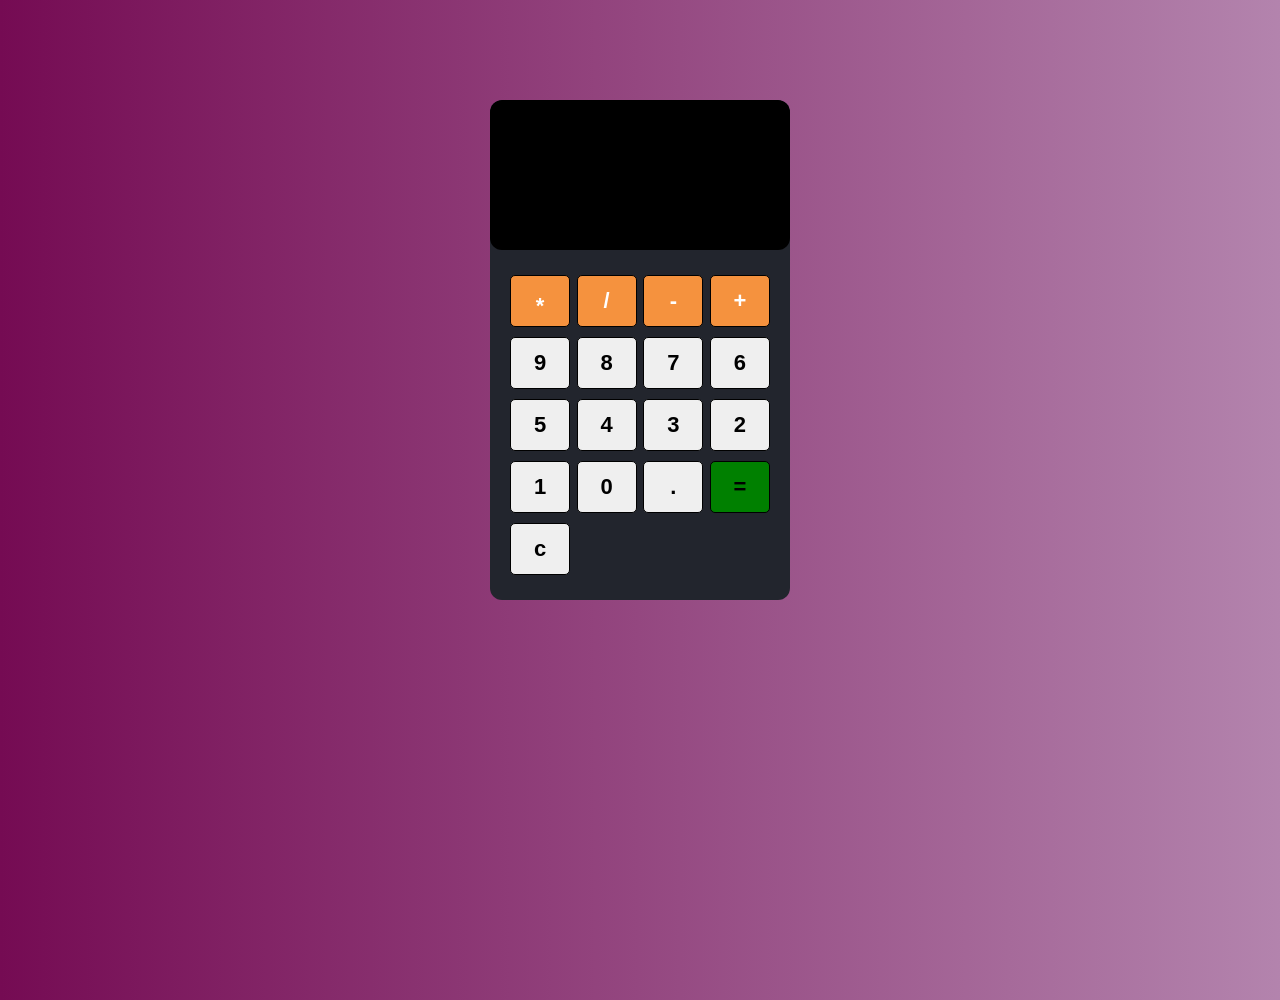
<file: index.html>
<!DOCTYPE html>
<html lang="en">
  <head>
    <meta charset="UTF-8" >
    <meta http-equiv="X-UA-Compatible" content="IE=edge" >
    <meta name="viewport" content="width=device-width,initial-scale=1.0">
    <title>Calculator</title>
    <link rel="stylesheet" href="style.css">
  </head>
  <body>
    <section class="calculator">
      <form>
        <input type="text" class="screen" >
      </form>
      <div class="buttons">
        <button type="button" class="btn btn-yellow" id="btnn" data-num="*">*</button>
        <button type="button" class="btn btn-yellow" data-num="/">/</button>
        <button type="button" class="btn btn-yellow" data-num="-">-</button>
        <button type="button" class="btn btn-yellow" data-num="+">+</button>

        <button type="button" class="btn btn-grey" data-num="9">9</button>

        <button type="button" class="btn btn-grey" data-num="8">8</button>

        <button type="button" class="btn btn-grey" data-num="7">7</button>

        <button type="button" class="btn btn-grey" data-num="6">6</button>

        <button type="button" class="btn btn-grey" data-num="5">5</button>

        <button type="button" class="btn btn-grey" data-num="4">4</button>

        <button type="button" class="btn btn-grey" data-num="3">3</button>

        <button type="button" class="btn btn-grey" data-num="2">2</button>

        <button type="button" class="btn btn-grey" data-num="1">1</button>

        <button type="button" class="btn btn-grey" data-num="0">0</button>

        <button type="button" class="btn btn-grey" data-num=".">.</button>

        <button type="button" class="btn-equal">=</button>
        <button type="button" class="btn-clear">c</button>
      </div>
    </section>

    <script>

(function(){
    
    let screen = document.querySelector('.screen');
     let buttons = document.querySelectorAll('.btn');
    
     let clear = document.querySelector('.btn-clear');
    
     let equal = document.querySelector('.btn-equal');
    
    buttons.forEach(function(button){
        button.addEventListener('click',function(e){
            let value = e.target.dataset.num;
            screen.value += value;
        })
    });
    
    equal.addEventListener('click',function(e){
        if(screen.value === ''){
            screen.value = "";
        } else{
            let answer = eval(screen.value);
            screen.value = answer;
        }
    })
    clear.addEventListener('click',function(e){
        screen.value = "";
    })
    
    
    
    
})();
    </script>
  </body>
</html>
</file>
<file: style.css>
*{
 margin: 0;
 padding:0;
 box-sizing: border-box;
 
}

body{
    min-height:100vh;
   display: flex;
    justify-content: center;
    margin-top: 100px;
    background-image: linear-gradient(to left, rgba(104, 9, 92, 0.5), rgb(117, 11, 83));
}
.calculator{
    width: 300px;
    height: 500px;
    box-shadow: 4px,4px 30px rgba(0, 0, 0, 0.3);
    border-radius: 12px;
    background: #22252D;
    overflow: hidden;

}
form input{
    width:100%;
    height:150px;
    border: none;
    border-radius: 12px;
    font-size: 2rem;
    padding: 1rem;
    color: #fff;
    background: #000;
    text-align: right;
    pointer-events: none;
}
button{
    
    width: 60px;
    height:52px;
    font-size:22px;
    font-weight:600;
    border-radius:5px;
    cursor:pointer;
    margin: 5px 0;
    border: 1px solid #000;
}
.buttons{
    display: flex;
    flex-wrap: wrap;
    justify-content: space-between;
    padding: 20px;
}

.btn-yellow{
    background: rgb(245, 146,62);
    color:#fff;
    text-align: center;
    
      
}
.btn-grey{
    
}
.btn-equal{
    background: green;
   
}
#btnn{
    padding-top: 10px !important;
}
</file>
